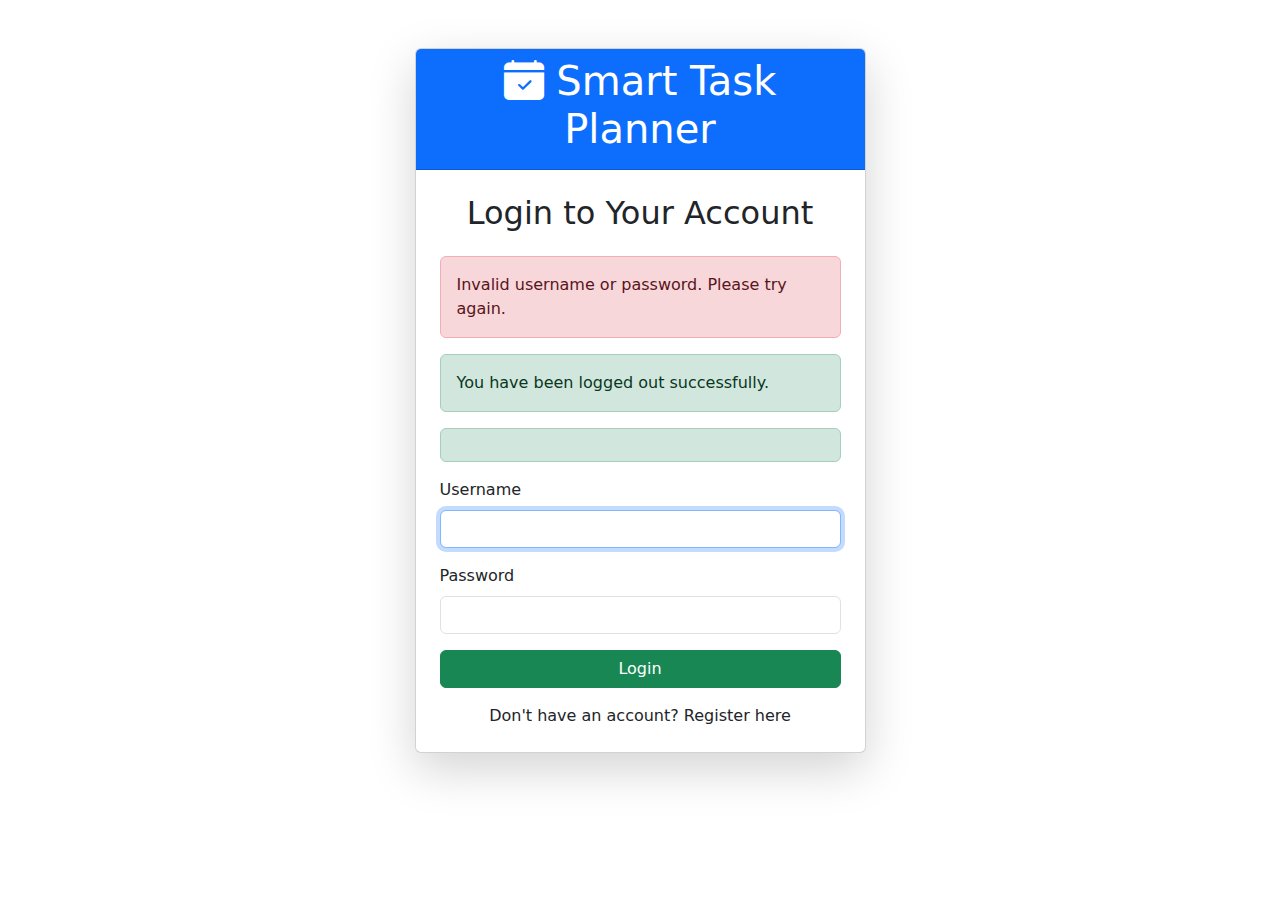
<file: src/main/resources/templates/index.html>
<!DOCTYPE html>
<html lang="en" xmlns:th="http://www.thymeleaf.org">
<head>
    <meta charset="UTF-8">
    <meta name="viewport" content="width=device-width, initial-scale=1.0">
    <title>Login - Smart Task Planner</title>
    <link href="https://cdn.jsdelivr.net/npm/bootstrap@5.3.3/dist/css/bootstrap.min.css" rel="stylesheet">
    <link href="https://cdn.jsdelivr.net/npm/bootstrap-icons@1.10.5/font/bootstrap-icons.css" rel="stylesheet">
    <link rel="stylesheet" th:href="@{/css/style.css}">
</head>
<body>
<div class="container mt-5">
    <div class="row justify-content-center">
        <div class="col-md-6 col-lg-5">
            <div class="card shadow-lg">
                <div class="card-header bg-primary text-white text-center">
                    <h1><i class="bi bi-calendar-check-fill"></i> Smart Task Planner</h1>
                </div>
                <div class="card-body p-4">
                    <h2 class="text-center mb-4">Login to Your Account</h2>

                    <div th:if="${param.error}" class="alert alert-danger" role="alert">
                        Invalid username or password. Please try again.
                    </div>
                    <div th:if="${param.logout}" class="alert alert-success" role="alert">
                        You have been logged out successfully.
                    </div>
                    <div th:if="${successMessage}" class="alert alert-success" role="alert" th:text="${successMessage}"></div>

                    <form th:action="@{/login}" method="post">
                        <div class="mb-3">
                            <label for="username" class="form-label">Username</label>
                            <input type="text" id="username" name="username" class="form-control" required autofocus>
                        </div>
                        <div class="mb-3">
                            <label for="password" class="form-label">Password</label>
                            <input type="password" id="password" name="password" class="form-control" required>
                        </div>
                        <button type="submit" class="btn btn-success w-100">Login</button>
                    </form>
                    <div class="text-center mt-3">
                        <span>Don't have an account? </span><a th:href="@{/register}">Register here</a>
                    </div>
                </div>
            </div>
        </div>
    </div>
</div>
</body>
</html>
</file>
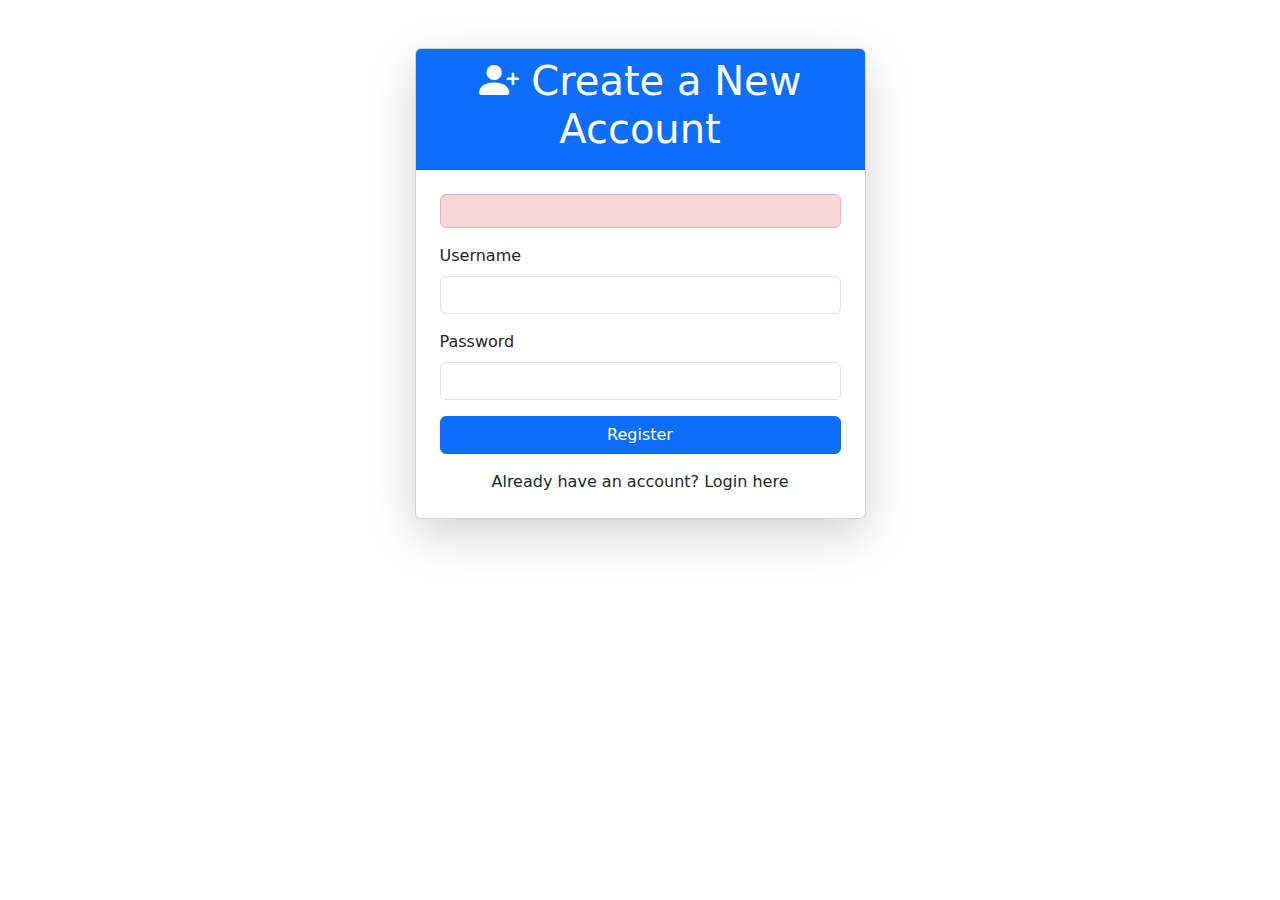
<file: src/main/resources/templates/register.html>
<!DOCTYPE html>
<html lang="en" xmlns:th="http://www.thymeleaf.org">
<head>
    <meta charset="UTF-8">
    <meta name="viewport" content="width=device-width, initial-scale=1.0">
    <title>Register - Smart Task Planner</title>
    <link href="https://cdn.jsdelivr.net/npm/bootstrap@5.3.3/dist/css/bootstrap.min.css" rel="stylesheet">
    <link href="https://cdn.jsdelivr.net/npm/bootstrap-icons@1.10.5/font/bootstrap-icons.css" rel="stylesheet">
    <link rel="stylesheet" th:href="@{/css/style.css}">
</head>
<body>
<div class="container mt-5">
    <div class="row justify-content-center">
        <div class="col-md-6 col-lg-5">
            <div class="card shadow-lg">
                <div class="card-header bg-primary text-white text-center">
                    <h1><i class="bi bi-person-plus-fill"></i> Create a New Account</h1>
                </div>
                <div class="card-body p-4">
                    <form th:action="@{/register}" th:object="${registrationRequest}" method="post">
                        <div th:if="${usernameError}" class="alert alert-danger" th:text="${usernameError}"></div>
                        <div class="mb-3">
                            <label for="username" class="form-label">Username</label>
                            <input type="text" id="username" th:field="*{username}" class="form-control" th:errorclass="is-invalid" required>
                            <div class="invalid-feedback" th:if="${#fields.hasErrors('username')}" th:errors="*{username}"></div>
                        </div>
                        <div class="mb-3">
                            <label for="password" class="form-label">Password</label>
                            <input type="password" id="password" th:field="*{password}" class="form-control" th:errorclass="is-invalid" required>
                            <div class="invalid-feedback" th:if="${#fields.hasErrors('password')}" th:errors="*{password}"></div>
                        </div>
                        <button type="submit" class="btn btn-primary w-100">Register</button>
                    </form>
                    <div class="text-center mt-3">
                        <span>Already have an account? </span><a th:href="@{/}">Login here</a>
                    </div>
                </div>
            </div>
        </div>
    </div>
</div>
</body>
</html>
</file>
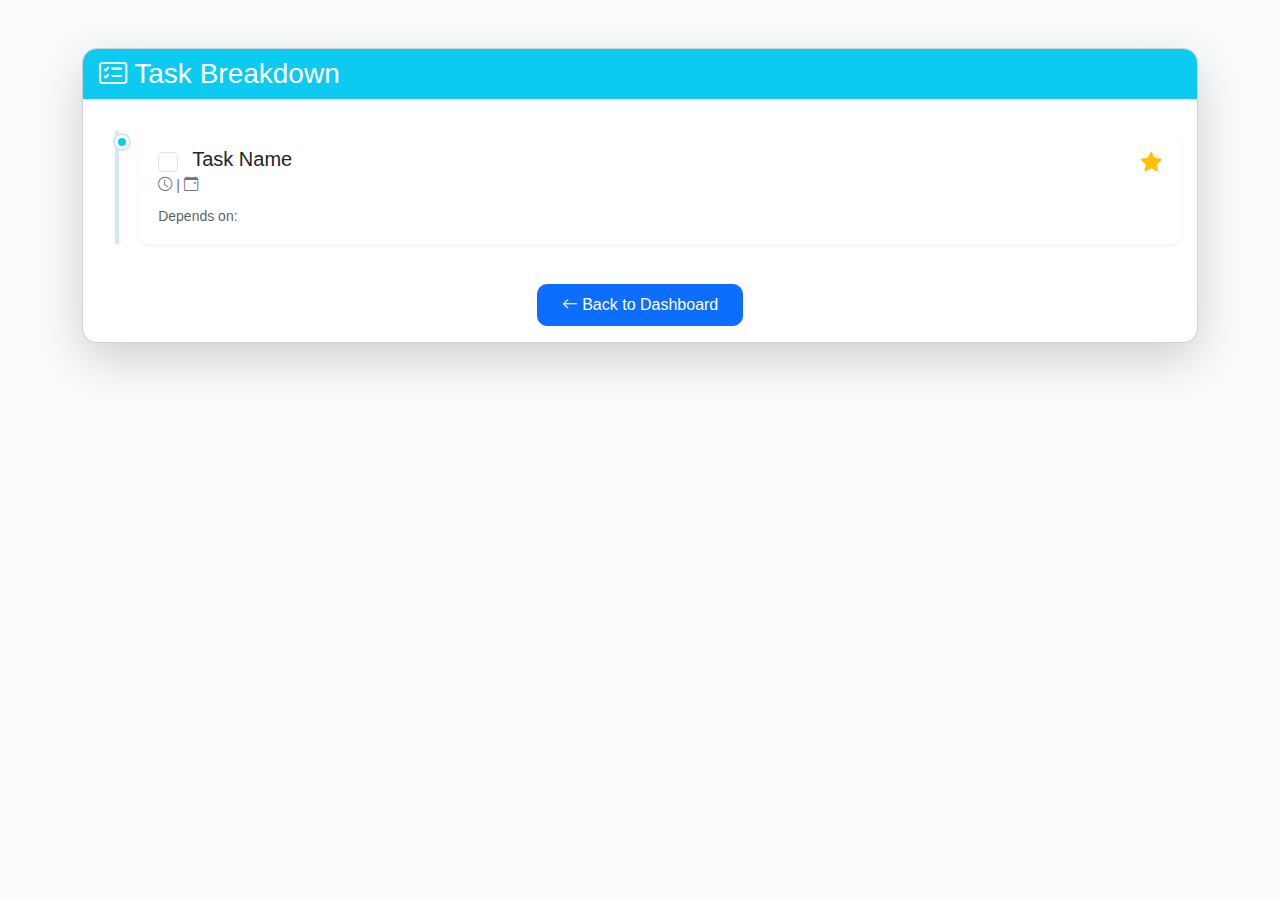
<file: src/main/resources/templates/subtasks.html>
<!DOCTYPE html>
<html lang="en" xmlns:th="http://www.thymeleaf.org">
<head>
    <meta charset="UTF-8">
    <meta name="viewport" content="width=device-width, initial-scale=1.0">
    <meta name="_csrf" th:content="${_csrf.token}"/>
    <meta name="_csrf_header" th:content="${_csrf.headerName}"/>

    <title th:text="${parentTask.name} + ' - Task Details'">Task Details</title>
    <link href="https://cdn.jsdelivr.net/npm/bootstrap@5.3.3/dist/css/bootstrap.min.css" rel="stylesheet">
    <link href="https://cdn.jsdelivr.net/npm/bootstrap-icons@1.10.5/font/bootstrap-icons.css" rel="stylesheet">
    <link rel="stylesheet" th:href="@{/css/style.css}">
    <style>
        body {
            background: #f9fbfd;
            font-family: 'Segoe UI', sans-serif;
        }
        .card {
            border-radius: 15px;
            overflow: hidden;
        }
        .card-header {
            display: flex;
            align-items: center;
            justify-content: space-between;
            border-bottom: none;
        }
        .timeline {
            list-style: none;
            position: relative;
            padding-left: 1.5rem;
            margin-top: 1rem;
        }
        .timeline::before {
            content: '';
            position: absolute;
            left: 1rem;
            top: 0;
            width: 4px;
            height: 100%;
            background: #d1e7f3;
        }
        .timeline-item {
            position: relative;
            margin-bottom: 1.5rem;
            padding-left: 1rem;
            transition: transform 0.2s ease;
        }
        .timeline-item:hover {
            transform: scale(1.01);
        }
        .timeline-item::before {
            content: '';
            position: absolute;
            left: -0.5rem;
            top: 0.3rem;
            width: 14px;
            height: 14px;
            background: #0dcaf0;
            border-radius: 50%;
            border: 3px solid #fff;
            box-shadow: 0 0 0 2px #d1e7f3;
        }
        .timeline-item.critical::before {
            background: #ffc107;
        }
        .timeline-content {
            background: #fff;
            border-radius: 10px;
            padding: 1rem 1.2rem;
            box-shadow: 0 2px 5px rgba(0, 0, 0, 0.05);
        }
        .timeline-time {
            font-size: 0.9rem;
            color: #6c757d;
        }
        .critical-icon {
            color: #ffc107; /* gold star */
            font-size: 1.3rem;
            margin-left: 10px;
        }
        .form-check-input:checked {
            background-color: #0dcaf0;
            border-color: #0dcaf0;
        }
        .btn-primary {
            border-radius: 10px;
            transition: all 0.2s ease;
        }
        .btn-primary:hover {
            background-color: #0bb1d1;
        }
        .fade-in {
            animation: fadeIn 0.4s ease-in-out;
        }
        @keyframes fadeIn {
            from { opacity: 0; transform: translateY(8px); }
            to { opacity: 1; transform: translateY(0); }
        }
    </style>
</head>
<body>
<div class="container mt-5 mb-5 fade-in">
    <div class="card shadow-lg">
        <div class="card-header bg-info text-white">
            <h1 class="h3 mb-0" th:text="${parentTask.name}"><i class="bi bi-card-checklist"></i> Task Breakdown</h1>
        </div>
        <div class="card-body">
            <ul class="timeline">
                <li th:each="task : ${subTasks}"
                    th:classappend="${task.isCriticalPath} ? 'critical' : ''"
                    class="timeline-item">
                    <div class="timeline-content">
                        <div class="d-flex justify-content-between align-items-start">
                            <div>
                                <h5 class="mb-1">
                                    <div class="form-check">
                                        <input class="form-check-input" type="checkbox"
                                               th:id="|task-${task.id}|"
                                               th:attr="data-task-id=${task.id}"
                                               th:checked="${task.status.name() == 'COMPLETED'}"
                                               onchange="updateTaskStatus(this)">
                                        <label class="form-check-label ms-1"
                                               th:for="|task-${task.id}|"
                                               th:classappend="${task.status.name() == 'COMPLETED'} ? 'text-decoration-line-through text-muted' : ''"
                                               th:text="${task.name}">
                                            Task Name
                                        </label>
                                    </div>
                                </h5>
                                <div class="timeline-time mt-1">
                                    <i class="bi bi-clock"></i> <span th:text="${task.duration} + ' hours'"></span> |
                                    <i class="bi bi-calendar-event"></i>
                                    <span th:text="${task.scheduledTime != null ? #temporals.format(task.scheduledTime, 'MMM dd, HH:mm') : 'N/A'}"></span>
                                </div>
                                <div th:if="${not #lists.isEmpty(task.dependencies)}" class="mt-2">
                                    <small class="text-muted">Depends on:
                                        <span th:each="dep, iter : ${task.dependencies}"
                                              th:text="${dep} + (${iter.last} ? '' : ', ')"
                                              class="badge bg-secondary"></span>
                                    </small>
                                </div>
                            </div>
                            <div>
                                <span th:if="${task.isCriticalPath}" class="critical-icon" title="Critical Path Task">
                                    <i class="bi bi-star-fill"></i>
                                </span>
                            </div>
                        </div>
                    </div>
                </li>
            </ul>
            <div class="text-center">
                <a th:href="@{/tasks}" class="btn btn-primary mt-3 px-4 py-2">
                    <i class="bi bi-arrow-left"></i> Back to Dashboard
                </a>
            </div>
        </div>
    </div>
</div>

<script>
function updateTaskStatus(checkbox) {
    const taskId = checkbox.dataset.taskId;
    const isCompleted = checkbox.checked;
    const newStatus = isCompleted ? 'COMPLETED' : 'PENDING';
    const label = checkbox.nextElementSibling;

    const token = document.querySelector("meta[name='_csrf']").getAttribute("content");
    const header = document.querySelector("meta[name='_csrf_header']").getAttribute("content");

    fetch(`/api/v1/tasks/${taskId}`, {
        method: 'PATCH',
        headers: {
            'Content-Type': 'application/json',
            [header]: token
        },
        body: JSON.stringify({ status: newStatus })
    })
    .then(response => {
        if (!response.ok) {
            checkbox.checked = !isCompleted;
            throw new Error('Failed to update status');
        }
        if (isCompleted) {
            label.classList.add('text-decoration-line-through', 'text-muted');
        } else {
            label.classList.remove('text-decoration-line-through', 'text-muted');
        }
    })
    .catch(error => {
        console.error('Error:', error);
        alert('Could not update task status. Please try again.');
        checkbox.checked = !isCompleted;
    });
}
</script>

</body>
</html>
</file>
